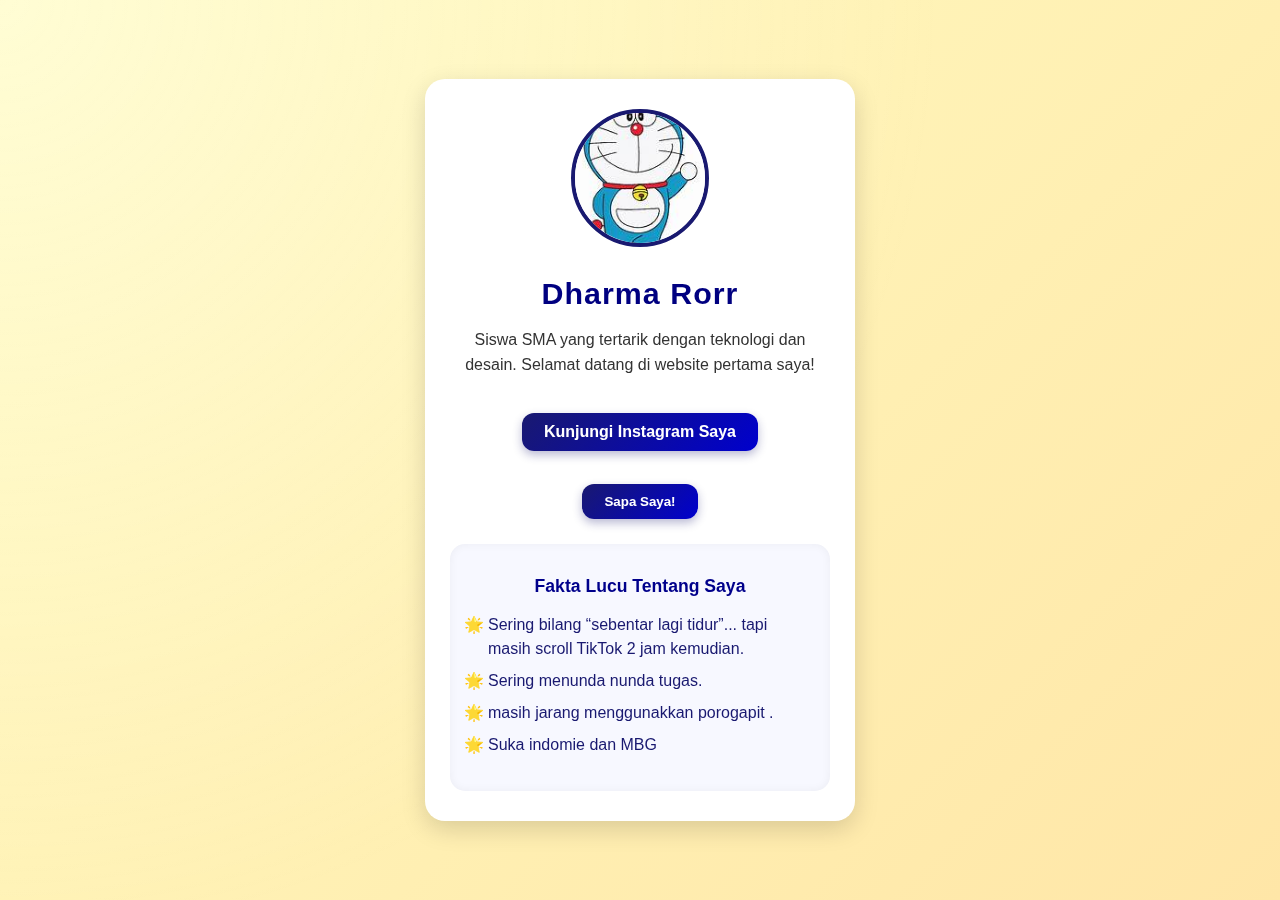
<file: index.html>
<!DOCTYPE html>
<html>
<head>
    <title>Profil Saya - Dharma</title>
    <meta name="viewport" content="width=device-width, initial-scale=1.0">
    <link rel="stylesheet" href="style.css">
</head>
<body>

    <div class="kartu-profil">
        <img src="foto-profil.jpg" alt="Foto profil saya">
        <h1>Dharma Rorr</h1>
        <p>Siswa SMA yang tertarik dengan teknologi dan desain. Selamat datang di website pertama saya!</p>

        <a href="https://www.instagram.com/dhrmmaa__" target="_blank">Kunjungi Instagram Saya</a>
        <br><br>

        <button id="sapaButton">Sapa Saya!</button>

        <div class="kelucuan">
            <h2>Fakta Lucu Tentang Saya </h2>
            <ul>
                <li>Sering bilang “sebentar lagi tidur”... tapi masih scroll TikTok 2 jam kemudian.</li>
                <li>Sering menunda nunda tugas.</li>
                <li>masih jarang menggunakkan porogapit .</li>
                <li>Suka indomie dan MBG</li>
            </ul>
        </div>
    </div>

    <script>
        document.getElementById("sapaButton").addEventListener("click", function() {
            alert("Thank you brok, udah mau lihat profil gajelas");
        });
    </script>

</body>
</html>
</file>
<file: style.css>
/* ====== Tampilan Umum ====== */
html {
  scroll-behavior: smooth;
}

body {
  background: linear-gradient(135deg, #fffcc2, #ffe6a7, #fff7b0);
  background-size: 200% 200%;
  font-family: 'Poppins', Arial, sans-serif;
  color: #191970;
  margin: 0;
  padding: 0;
  display: flex;
  flex-direction: column;
  justify-content: center;
  align-items: center;
  min-height: 100vh;
  animation: fadeInBody 1.2s ease-in-out, gradientMove 10s ease infinite;
}

@keyframes fadeInBody {
  from { opacity: 0; transform: translateY(20px); }
  to { opacity: 1; transform: translateY(0); }
}

@keyframes gradientMove {
  0% { background-position: 0% 50%; }
  50% { background-position: 100% 50%; }
  100% { background-position: 0% 50%; }
}

body::after {
  content: "";
  position: fixed;
  inset: 0;
  background: radial-gradient(circle at top left, rgba(255,255,255,0.3), transparent 60%);
  z-index: -1;
}

/* ====== Kartu Profil ====== */
.kartu-profil {
  width: 380px;
  background-color: #fff;
  border-radius: 20px;
  box-shadow: 0 8px 25px rgba(0, 0, 0, 0.15);
  text-align: center;
  padding: 30px 25px;
  overflow: hidden;
  position: relative;
  transition: transform 0.4s ease, box-shadow 0.4s ease;
  animation: popUp 1s ease-out;
}

@keyframes popUp {
  from { transform: scale(0.9); opacity: 0; }
  to { transform: scale(1); opacity: 1; }
}

.kartu-profil::before {
  content: "";
  position: absolute;
  top: -50%;
  left: -50%;
  width: 200%;
  height: 200%;
  background: radial-gradient(circle, rgba(255,255,255,0.4) 0%, transparent 70%);
  transform: rotate(25deg);
  opacity: 0;
  transition: opacity 0.5s ease;
}

.kartu-profil:hover::before {
  opacity: 1;
}

.kartu-profil:hover {
  transform: translateY(-8px) scale(1.02);
  box-shadow: 0 0 25px rgba(25, 25, 112, 0.25),
              0 0 10px rgba(0, 0, 255, 0.1) inset;
}

/* ====== Foto Profil ====== */
.kartu-profil img {
  width: 130px;
  height: 130px;
  border-radius: 50%;
  object-fit: cover;
  border: 4px solid #191970;
  margin-bottom: 15px;
  transition: transform 0.4s ease, box-shadow 0.3s ease;
  animation: floatImage 4s ease-in-out infinite;
}

@keyframes floatImage {
  0%, 100% { transform: translateY(0); }
  50% { transform: translateY(-5px); }
}

.kartu-profil img:hover {
  transform: scale(1.1) rotate(2deg);
  box-shadow: 0 0 15px rgba(25, 25, 112, 0.4);
}

/* ====== Nama dan Deskripsi ====== */
.kartu-profil h1 {
  font-size: 1.9em;
  margin: 10px 0;
  color: #000080;
  letter-spacing: 1px;
}

.kartu-profil p {
  font-size: 1em;
  color: #333;
  line-height: 1.6;
  margin-bottom: 20px;
}

/* ====== Tombol ====== */
.kartu-profil a,
button {
  display: inline-block;
  background: linear-gradient(135deg, #191970, #0000cd);
  color: white;
  text-decoration: none;
  padding: 10px 22px;
  border-radius: 12px;
  margin-top: 15px;
  font-weight: 600;
  border: none;
  cursor: pointer;
  transition: transform 0.3s ease, box-shadow 0.3s ease;
  box-shadow: 0 4px 10px rgba(25, 25, 112, 0.3);
}

.kartu-profil a:hover,
button:hover {
  transform: scale(1.1) rotate(-1deg);
  box-shadow: 0 6px 15px rgba(0, 0, 128, 0.5);
}

/* Tombol "Sapa Saya!" animasi berdenyut */
#sapaButton {
  animation: pulse 2s infinite;
}

@keyframes pulse {
  0%, 100% { transform: scale(1); box-shadow: 0 0 0 rgba(25, 25, 112, 0.5); }
  50% { transform: scale(1.05); box-shadow: 0 0 10px rgba(25, 25, 112, 0.4); }
}

/* ====== Bagian Fakta Lucu ====== */
.kelucuan {
  background-color: #f7f8ff;
  border-radius: 15px;
  padding: 18px;
  margin-top: 25px;
  text-align: left;
  box-shadow: inset 0 0 10px rgba(0,0,0,0.05);
  animation: fadeIn 1.3s ease;
}

@keyframes fadeIn {
  from { opacity: 0; transform: translateY(15px); }
  to { opacity: 1; transform: translateY(0); }
}

.kelucuan h2 {
  font-size: 1.1em;
  color: #00008B;
  margin-bottom: 12px;
  text-align: center;
}

.kelucuan ul {
  padding-left: 20px;
}

.kelucuan li {
  margin-bottom: 8px;
  line-height: 1.5;
  list-style-type: "🌟 ";
  transition: transform 0.2s ease;
}

.kelucuan li:hover {
  transform: translateX(5px);
}

/* ====== Bagian Skill (Tabel) ====== */
.skill-section {
  margin-top: 35px;
  width: 95%;
  animation: fadeInSkillSection 1.5s ease-in-out;
}

@keyframes fadeInSkillSection {
  from { opacity: 0; transform: translateY(20px); }
  to { opacity: 1; transform: translateY(0); }
}

.skill-section h2 {
  text-align: center;
  font-size: 1.4em;
  color: #00008B;
  margin-bottom: 20px;
  letter-spacing: 1px;
}

/* ====== Tabel Container ====== */
.skill-tables {
  display: flex;
  justify-content: space-evenly;
  flex-wrap: wrap;
  gap: 25px;
}

/* ====== Gaya Umum Tabel ====== */
.skill-table {
  flex: 1 1 calc(47%);
  min-width: 300px;
  border-collapse: collapse;
  background: rgba(255, 255, 255, 0.9);
  backdrop-filter: blur(6px);
  border-radius: 15px;
  overflow: hidden;
  box-shadow: 0 6px 18px rgba(0, 0, 0, 0.1);
  transition: all 0.5s ease;
  animation: fadeUpTable 1.6s ease-in-out;
}

@keyframes fadeUpTable {
  from { opacity: 0; transform: translateY(15px); }
  to { opacity: 1; transform: translateY(0); }
}

.skill-table:hover {
  transform: translateY(-6px);
  box-shadow: 0 10px 25px rgba(25, 25, 112, 0.2);
}

.skill-table caption {
  background: linear-gradient(135deg, #191970, #0000cd);
  color: white;
  font-weight: bold;
  padding: 12px;
  font-size: 1.05em;
  letter-spacing: 0.5px;
}

.skill-table thead {
  background-color: rgba(25, 25, 112, 0.1);
}

.skill-table th {
  text-align: left;
  padding: 12px 14px;
  color: #191970;
  font-weight: 600;
  border-bottom: 2px solid rgba(25, 25, 112, 0.1);
}

.skill-table td {
  padding: 12px 14px;
  border-bottom: 1px solid rgba(0, 0, 0, 0.05);
  color: #333;
  transition: all 0.3s ease;
}

.skill-table tr:hover td {
  background-color: rgba(25, 25, 112, 0.07);
  color: #00008B;
  transform: scale(1.01);
}

.skill-table td:hover {
  background-color: rgba(25, 25, 112, 0.12);
  transform: scale(1.02);
}

/* Warna lembut */
.soft-table {
  background: rgba(255, 255, 255, 0.95);
}

.hard-table {
  background: rgba(250, 250, 255, 0.95);
}

/* ====== Footer ====== */
footer {
  margin: 50px 0 20px 0;
  text-align: center;
  color: #444;
  font-size: 0.9em;
  opacity: 0.8;
  animation: fadeIn 2s ease;
}

footer:hover {
  opacity: 1;
  transform: scale(1.05);
  transition: all 0.3s ease;
}

/* ====== Responsif (HP) ====== */
@media (max-width: 480px) {
  .kartu-profil {
    width: 90%;
    padding: 20px;
  }

  .kartu-profil img {
    width: 100px;
    height: 100px;
  }

  .kartu-profil h1 {
    font-size: 1.5em;
  }

  .skill-tables {
    flex-direction: column;
  }

  .skill-table {
    width: 100%;
  }
}
</file>
